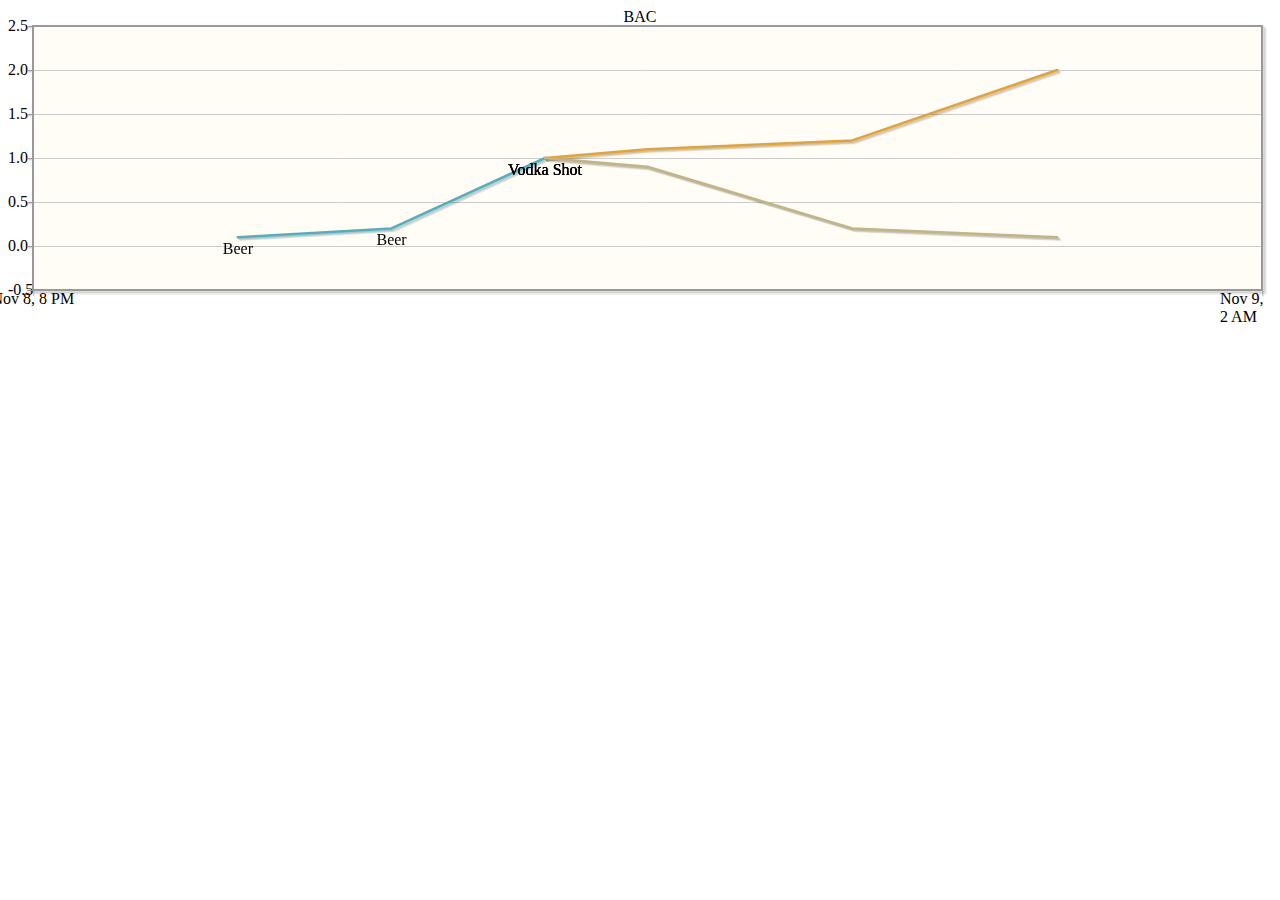
<file: src/plotter/index.html>
<!DOCTYPE html>
<html>
<head>
    <title>Test Plotting</title>
</head>
<body>
<div id="drunkChart" style=""></div>

<script src="plotting/jquery.min.js"></script>
<script src="plotting/jquery.jqplot.js"></script>
<script src="plotting/plugins/jqplot.canvasTextRenderer.min.js"></script>
<script src="plotting/plugins/jqplot.canvasAxisLabelRenderer.min.js"></script>
<script src="plotting/plugins/jqplot.dateAxisRenderer.min.js"></script>
<script src="plotting/plugins/jqplot.pointLabels.js"></script>
<script type="text/javascript" src="plotting/plugins/jqplot.canvasAxisTickRenderer.min.js"></script>
<script type="text/javascript" src="plotting/plugins/jqplot.categoryAxisRenderer.min.js"></script>
<script type="text/javascript" src="plotting/plugins/jqplot.barRenderer.min.js"></script>
<script>
    $(document).ready(function() {
        //TEXTDATAEND
        var currentBACLine = [['2014-11-8 9:00PM', 0.1, 'Beer'], ['2014-11-8 9:45PM', 0.2, 'Beer'], ['2014-11-8 10:30PM', 1, 'Vodka Shot']];
        var worstedBACLine = new Array();//currentBACLine.slice(0);
        worstedBACLine[0] = currentBACLine[currentBACLine.length -1];
        var worstedBACAdd = [['2014-11-8 11:00PM', 1.1, null], ['2014-11-9 00:00AM', 1.2, null], ['2014-11-9 01:00AM', 2, null]];
        for (var i = 0; i < worstedBACAdd.length; i++) {
            worstedBACLine[worstedBACLine.length] = worstedBACAdd[i];
        }
        var bestBACLine = new Array();//currentBACLine.slice(0);
        bestBACLine[0] = currentBACLine[currentBACLine.length - 1];
        var bestBACAdd = [['2014-11-8 11:00PM', 0.9, null], ['2014-11-9 00:00AM', 0.2, null], ['2014-11-9 01:00AM', 0.1, null]];
        for (i = 0; i < bestBACAdd.length; i++) {
            bestBACLine[bestBACLine.length] = bestBACAdd[i];
        }
        //TEXTDATAEND
        $.jqplot('drunkChart', [currentBACLine, worstedBACLine, bestBACLine], {
            title:'BAC',
            axes:{
                xaxis:{
                    renderer:$.jqplot.DateAxisRenderer,
                    tickOptions:{formatString:'%b %#d, %#I %p'},
                    min:'November 8, 2014 8:00PM',
                    tickInterval:'6 hours'
                }
            },
            seriesDefaults:{
                showMarker:false,
                pointLabels:{ show:true, location:'s', ypadding:3 }
            },
            series:[]
        });
    });
</script>
</body>
</html>
</file>
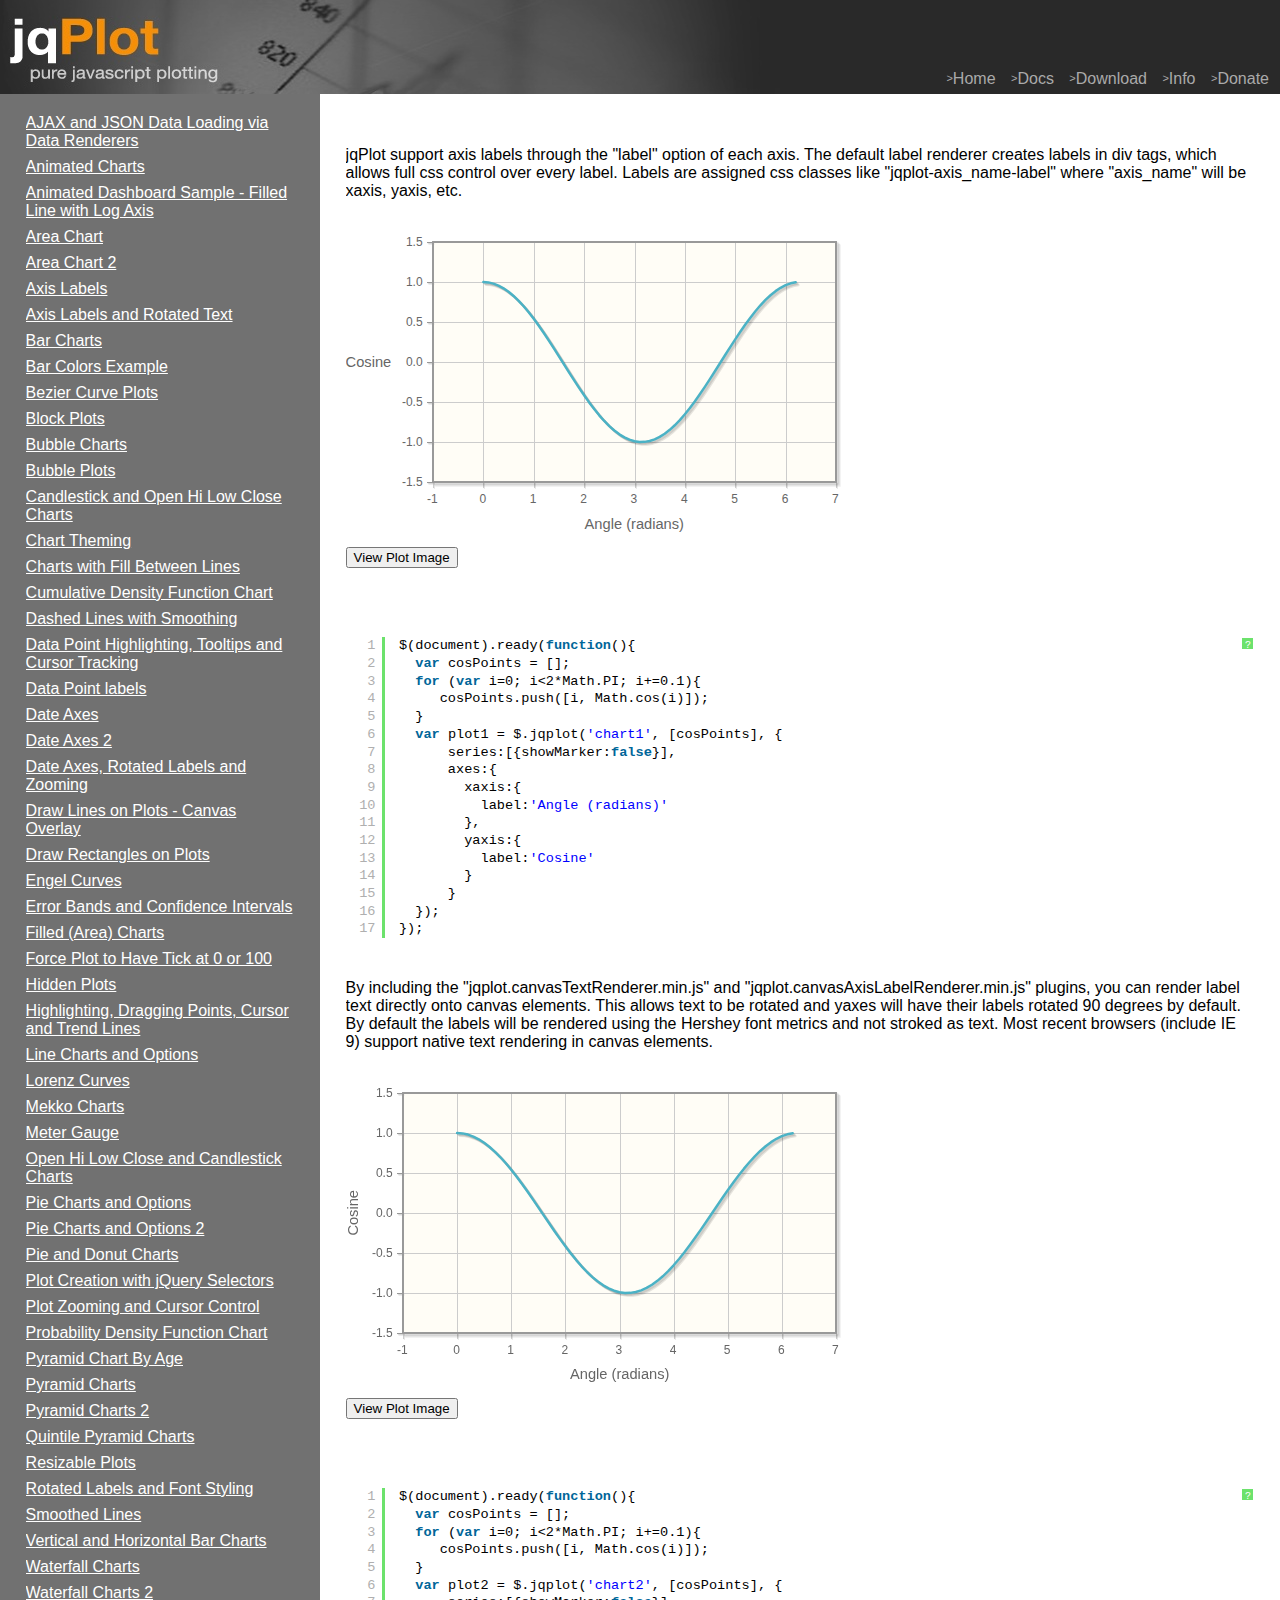
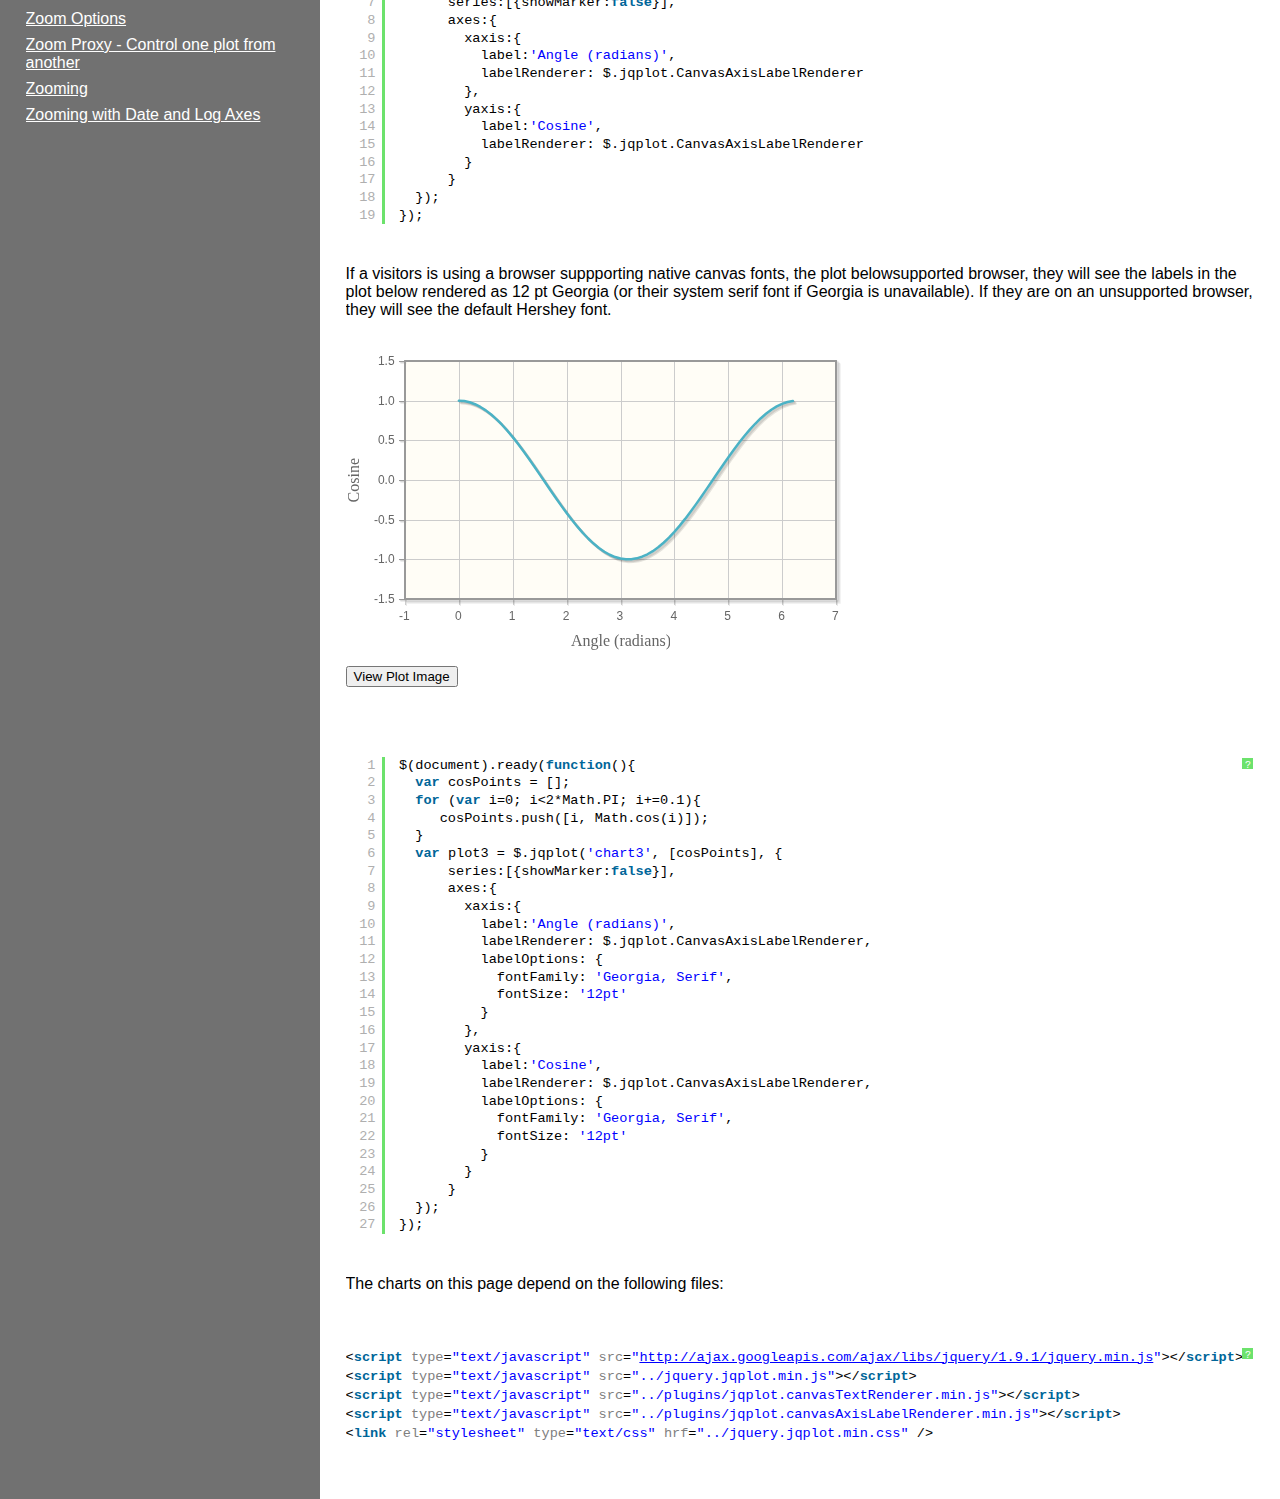
<file: src/plotter/plotting/examples/axisLabelTests.html>
<!DOCTYPE html>

<html>
<head>

    <title>Axis Labels</title>

    <link class="include" rel="stylesheet" type="text/css" href="../jquery.jqplot.min.css" />
    <link rel="stylesheet" type="text/css" href="examples.min.css" />
    <link type="text/css" rel="stylesheet" href="syntaxhighlighter/styles/shCoreDefault.min.css" />
    <link type="text/css" rel="stylesheet" href="syntaxhighlighter/styles/shThemejqPlot.min.css" />
  
    <!--[if lt IE 9]><script language="javascript" type="text/javascript" src="../excanvas.js"></script><![endif]-->
    <script class="include" type="text/javascript" src="http://ajax.googleapis.com/ajax/libs/jquery/1.9.1/jquery.min.js"></script>
    
   
</head>
<body>
    <div id="header">
        <div class="nav">
            <a class="nav" href="../../../index.php"><span>&gt;</span>Home</a>
            <a class="nav"  href="../../../docs/"><span>&gt;</span>Docs</a>
            <a class="nav"  href="../../download/"><span>&gt;</span>Download</a>
            <a class="nav" href="../../../info.php"><span>&gt;</span>Info</a>
            <a class="nav"  href="../../../donate.php"><span>&gt;</span>Donate</a>
        </div>
    </div>
    <div class="colmask leftmenu">
      <div class="colleft">
        <div class="col1" id="example-content">

  
<!-- Example scripts go here -->

<p>jqPlot support axis labels through the "label" option of each axis.  The default label renderer creates labels in div tags, which allows full css control over every label.  Labels are assigned css classes like "jqplot-axis_name-label" where "axis_name" will be xaxis, yaxis, etc.</p>

<div id="chart1" style="height:300px; width:500px;"></div>

<pre class="code prettyprint brush: js"></pre>


<p>By including the "jqplot.canvasTextRenderer.min.js" and "jqplot.canvasAxisLabelRenderer.min.js" plugins, you can render label text directly onto canvas elements.  This allows text to be rotated and yaxes will have their labels rotated 90 degrees by default.   By default the labels will be rendered using the Hershey font metrics and not stroked as text.  Most recent browsers (include IE 9) support native text rendering in canvas elements.</p>

<div id="chart2" style="height:300px; width:500px;"></div>

<pre class="code prettyprint brush: js"></pre>

      
<p>If a visitors is using a browser suppporting native canvas fonts, the plot belowsupported browser, they will see the labels in the plot below rendered as 12 pt Georgia (or their system serif font if Georgia is unavailable).  If they are on an unsupported browser, they will see the default Hershey font.</p>

<div id="chart3" style="height:300px; width:500px;"></div>

<pre class="code prettyprint brush: js"></pre>


  
<script class="code" type="text/javascript">
$(document).ready(function(){
  var cosPoints = []; 
  for (var i=0; i<2*Math.PI; i+=0.1){ 
     cosPoints.push([i, Math.cos(i)]); 
  } 
  var plot1 = $.jqplot('chart1', [cosPoints], {  
      series:[{showMarker:false}],
      axes:{
        xaxis:{
          label:'Angle (radians)'
        },
        yaxis:{
          label:'Cosine'
        }
      }
  });
});
</script>
  
<script class="code" type="text/javascript">
$(document).ready(function(){
  var cosPoints = []; 
  for (var i=0; i<2*Math.PI; i+=0.1){ 
     cosPoints.push([i, Math.cos(i)]); 
  } 
  var plot2 = $.jqplot('chart2', [cosPoints], {  
      series:[{showMarker:false}],
      axes:{
        xaxis:{
          label:'Angle (radians)',
          labelRenderer: $.jqplot.CanvasAxisLabelRenderer
        },
        yaxis:{
          label:'Cosine',
          labelRenderer: $.jqplot.CanvasAxisLabelRenderer
        }
      }
  });
});
</script>
  
<script class="code" type="text/javascript">
$(document).ready(function(){
  var cosPoints = []; 
  for (var i=0; i<2*Math.PI; i+=0.1){ 
     cosPoints.push([i, Math.cos(i)]); 
  } 
  var plot3 = $.jqplot('chart3', [cosPoints], {  
      series:[{showMarker:false}],
      axes:{
        xaxis:{
          label:'Angle (radians)',
          labelRenderer: $.jqplot.CanvasAxisLabelRenderer,
          labelOptions: {
            fontFamily: 'Georgia, Serif',
            fontSize: '12pt'
          }
        },
        yaxis:{
          label:'Cosine',
          labelRenderer: $.jqplot.CanvasAxisLabelRenderer,
          labelOptions: {
            fontFamily: 'Georgia, Serif',
            fontSize: '12pt'
          }
        }
      }
  });
});
</script>



<!-- End example scripts -->

<!-- Don't touch this! -->


    <script class="include" type="text/javascript" src="../jquery.jqplot.min.js"></script>
    <script type="text/javascript" src="syntaxhighlighter/scripts/shCore.min.js"></script>
    <script type="text/javascript" src="syntaxhighlighter/scripts/shBrushJScript.min.js"></script>
    <script type="text/javascript" src="syntaxhighlighter/scripts/shBrushXml.min.js"></script>
<!-- End Don't touch this! -->

<!-- Additional plugins go here -->

  <script class="include" type="text/javascript" src="../plugins/jqplot.canvasTextRenderer.min.js"></script>
  <script class="include" type="text/javascript" src="../plugins/jqplot.canvasAxisLabelRenderer.min.js"></script>

<!-- End additional plugins -->

        </div>
         <div class="col2">

           <div class="example-link"><a class="example-link" href="data-renderers.html">AJAX and JSON Data Loading via Data Renderers</a></div>
           <div class="example-link"><a class="example-link" href="barLineAnimated.html">Animated Charts</a></div>
           <div class="example-link"><a class="example-link" href="dashboardWidget.html">Animated Dashboard Sample - Filled Line with Log Axis</a></div>
           <div class="example-link"><a class="example-link" href="kcp_area.html">Area Chart</a></div>
           <div class="example-link"><a class="example-link" href="kcp_area2.html">Area Chart 2</a></div>
           <div class="example-link"><a class="example-link" href="axisLabelTests.html">Axis Labels</a></div>
           <div class="example-link"><a class="example-link" href="axisLabelsRotatedText.html">Axis Labels and Rotated Text</a></div>
           <div class="example-link"><a class="example-link" href="barTest.html">Bar Charts</a></div>
           <div class="example-link"><a class="example-link" href="multipleBarColors.html">Bar Colors Example</a></div>
           <div class="example-link"><a class="example-link" href="bezierCurve.html">Bezier Curve Plots</a></div>
           <div class="example-link"><a class="example-link" href="blockPlot.html">Block Plots</a></div>
           <div class="example-link"><a class="example-link" href="bubbleChart.html">Bubble Charts</a></div>
           <div class="example-link"><a class="example-link" href="bubble-plots.html">Bubble Plots</a></div>
           <div class="example-link"><a class="example-link" href="candlestick.html">Candlestick and Open Hi Low Close Charts</a></div>
           <div class="example-link"><a class="example-link" href="theming.html">Chart Theming</a></div>
           <div class="example-link"><a class="example-link" href="fillBetweenLines.html">Charts with Fill Between Lines</a></div>
           <div class="example-link"><a class="example-link" href="kcp_cdf.html">Cumulative Density Function Chart</a></div>
           <div class="example-link"><a class="example-link" href="dashedLines.html">Dashed Lines with Smoothing</a></div>
           <div class="example-link"><a class="example-link" href="cursor-highlighter.html">Data Point Highlighting, Tooltips and Cursor Tracking</a></div>
           <div class="example-link"><a class="example-link" href="point-labels.html">Data Point labels</a></div>
           <div class="example-link"><a class="example-link" href="date-axes.html">Date Axes</a></div>
           <div class="example-link"><a class="example-link" href="dateAxisRenderer.html">Date Axes 2</a></div>
           <div class="example-link"><a class="example-link" href="rotatedTickLabelsZoom.html">Date Axes, Rotated Labels and Zooming</a></div>
           <div class="example-link"><a class="example-link" href="canvas-overlay.html">Draw Lines on Plots - Canvas Overlay</a></div>
           <div class="example-link"><a class="example-link" href="draw-rectangles.html">Draw Rectangles on Plots</a></div>
           <div class="example-link"><a class="example-link" href="kcp_engel.html">Engel Curves</a></div>
           <div class="example-link"><a class="example-link" href="bandedLine.html">Error Bands and Confidence Intervals</a></div>
           <div class="example-link"><a class="example-link" href="area.html">Filled (Area) Charts</a></div>
           <div class="example-link"><a class="example-link" href="axisScalingForceTickAt.html">Force Plot to Have Tick at 0 or 100</a></div>
           <div class="example-link"><a class="example-link" href="hiddenPlotsInTabs.html">Hidden Plots</a></div>
           <div class="example-link"><a class="example-link" href="customHighlighterCursorTrendline.html">Highlighting, Dragging Points, Cursor and Trend Lines</a></div>
           <div class="example-link"><a class="example-link" href="line-charts.html">Line Charts and Options</a></div>
           <div class="example-link"><a class="example-link" href="kcp_lorenz.html">Lorenz Curves</a></div>
           <div class="example-link"><a class="example-link" href="mekkoCharts.html">Mekko Charts</a></div>
           <div class="example-link"><a class="example-link" href="meterGauge.html">Meter Gauge</a></div>
           <div class="example-link"><a class="example-link" href="candlestick-charts.html">Open Hi Low Close and Candlestick Charts</a></div>
           <div class="example-link"><a class="example-link" href="pieTest.html">Pie Charts and Options</a></div>
           <div class="example-link"><a class="example-link" href="pieTest4.html">Pie Charts and Options 2</a></div>
           <div class="example-link"><a class="example-link" href="pie-donut-charts.html">Pie and Donut Charts</a></div>
           <div class="example-link"><a class="example-link" href="selectorSyntax.html">Plot Creation with jQuery Selectors</a></div>
           <div class="example-link"><a class="example-link" href="zooming.html">Plot Zooming and Cursor Control</a></div>
           <div class="example-link"><a class="example-link" href="kcp_pdf.html">Probability Density Function Chart</a></div>
           <div class="example-link"><a class="example-link" href="kcp_pyramid_by_age.html">Pyramid Chart By Age</a></div>
           <div class="example-link"><a class="example-link" href="kcp_pyramid.html">Pyramid Charts</a></div>
           <div class="example-link"><a class="example-link" href="kcp_pyramid2.html">Pyramid Charts 2</a></div>
           <div class="example-link"><a class="example-link" href="kcp_quintiles.html">Quintile Pyramid Charts</a></div>
           <div class="example-link"><a class="example-link" href="resizablePlot.html">Resizable Plots</a></div>
           <div class="example-link"><a class="example-link" href="rotated-tick-labels.html">Rotated Labels and Font Styling</a></div>
           <div class="example-link"><a class="example-link" href="smoothedLine.html">Smoothed Lines</a></div>
           <div class="example-link"><a class="example-link" href="bar-charts.html">Vertical and Horizontal Bar Charts</a></div>
           <div class="example-link"><a class="example-link" href="waterfall.html">Waterfall Charts</a></div>
           <div class="example-link"><a class="example-link" href="waterfall2.html">Waterfall Charts 2</a></div>
           <div class="example-link"><a class="example-link" href="zoomOptions.html">Zoom Options</a></div>
           <div class="example-link"><a class="example-link" href="zoomProxy.html">Zoom Proxy - Control one plot from another</a></div>
           <div class="example-link"><a class="example-link" href="zoom1.html">Zooming</a></div>
           <div class="example-link"><a class="example-link" href="dateAxisLogAxisZooming.html">Zooming with Date and Log Axes</a></div>

         </div>
               </div>
    </div>
    <script type="text/javascript" src="example.min.js"></script>

</body>


</html>
</file>
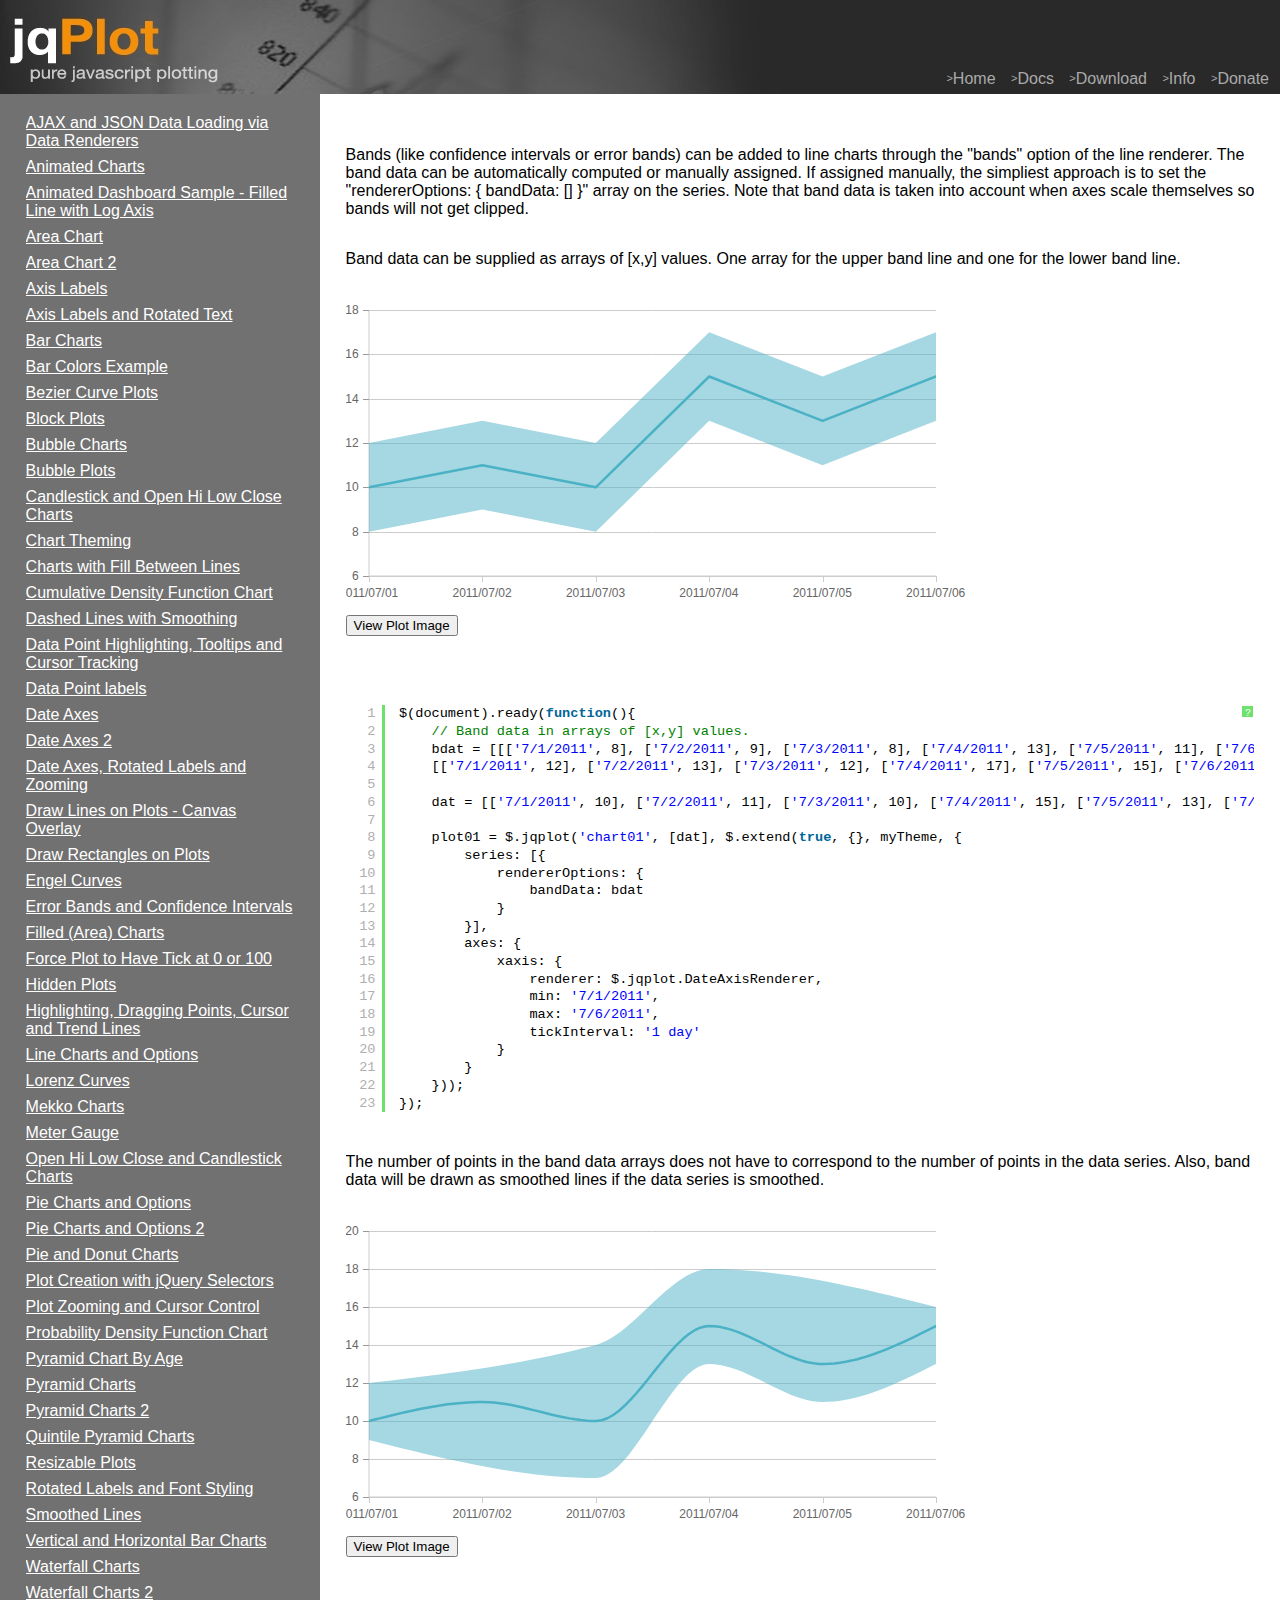
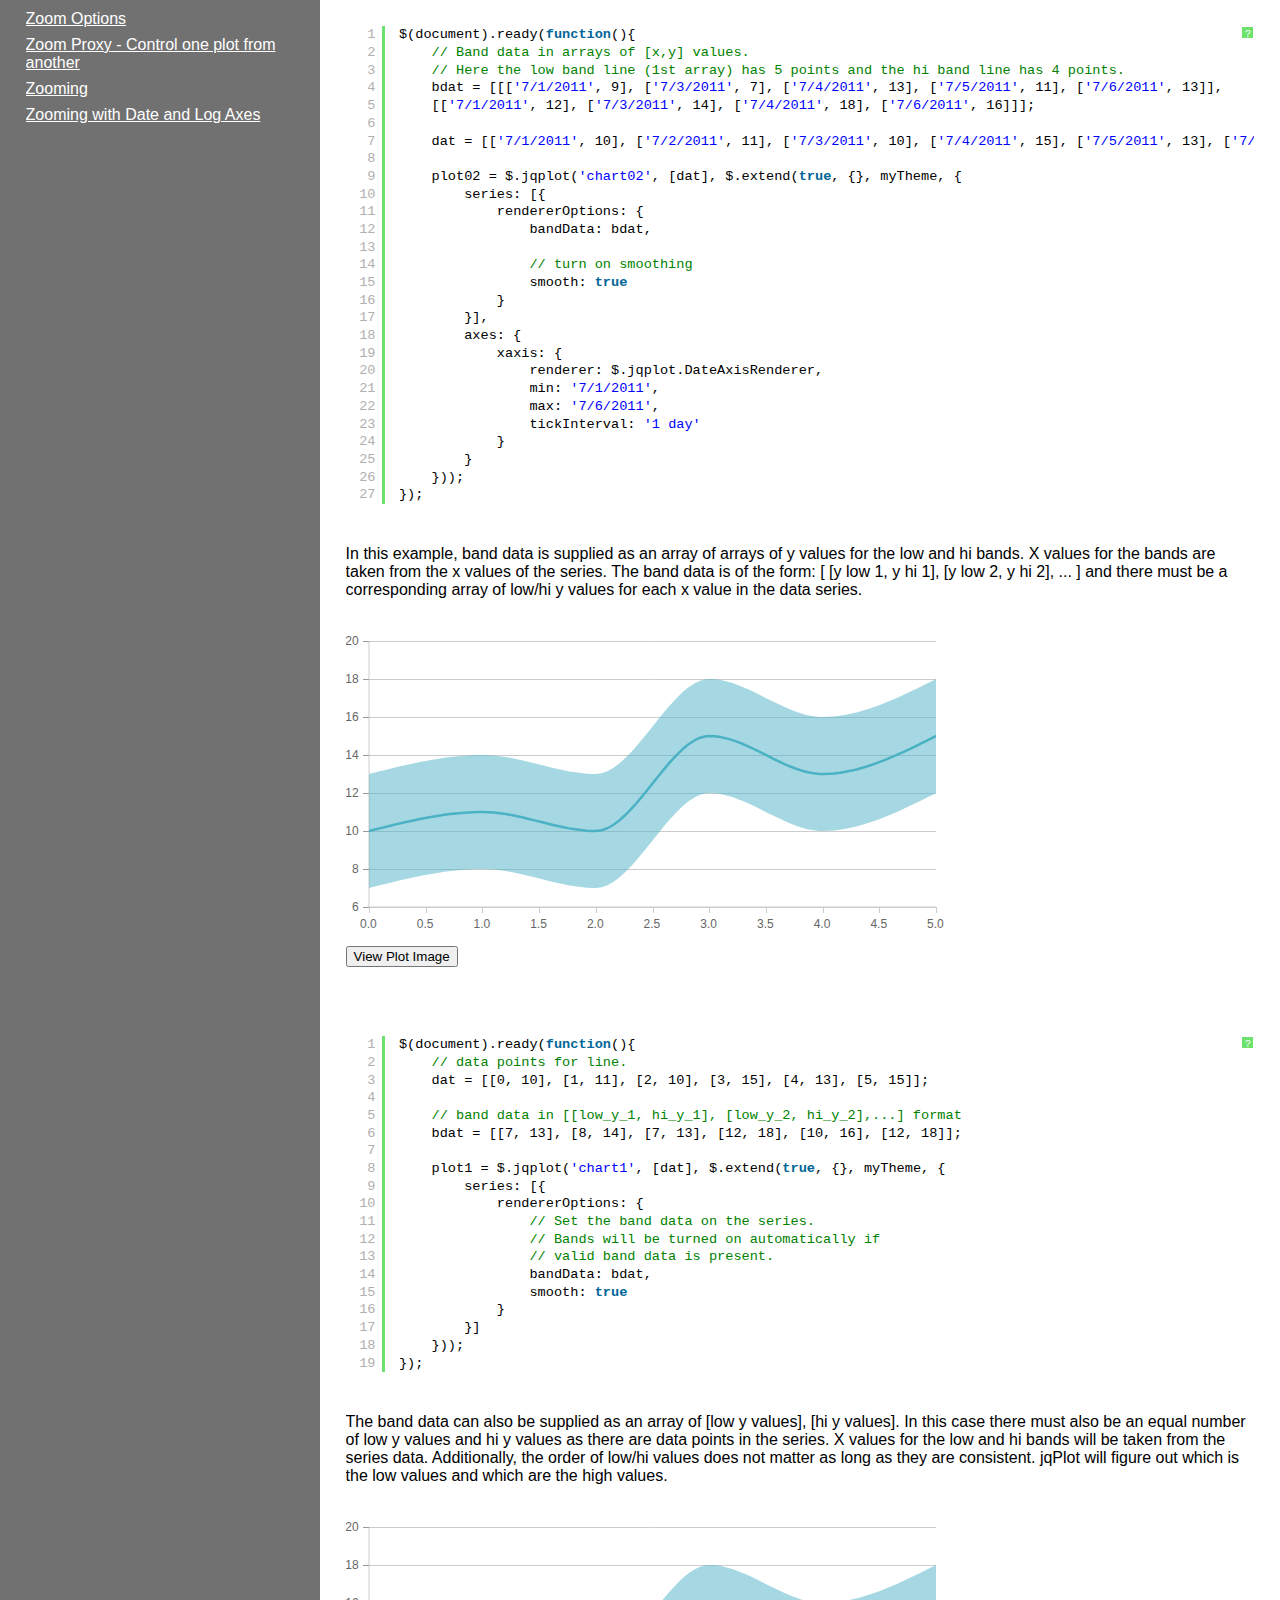
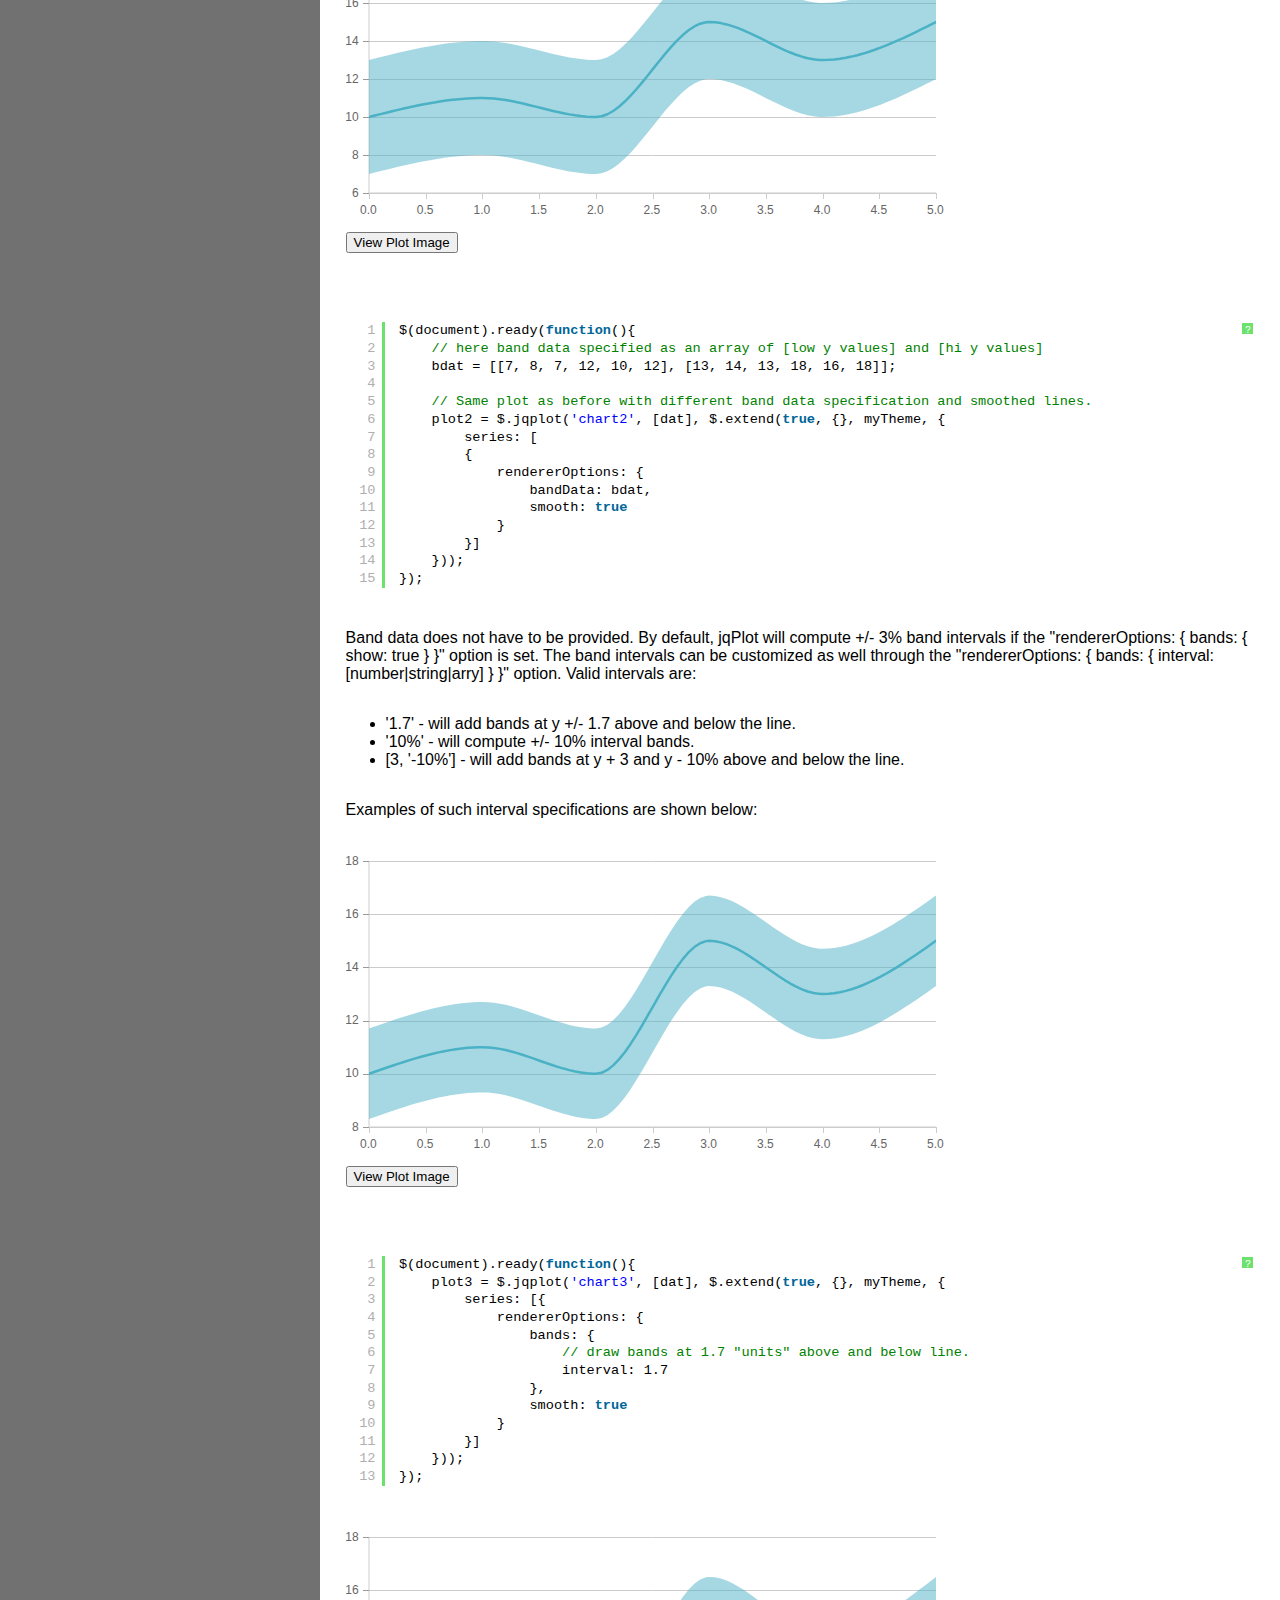
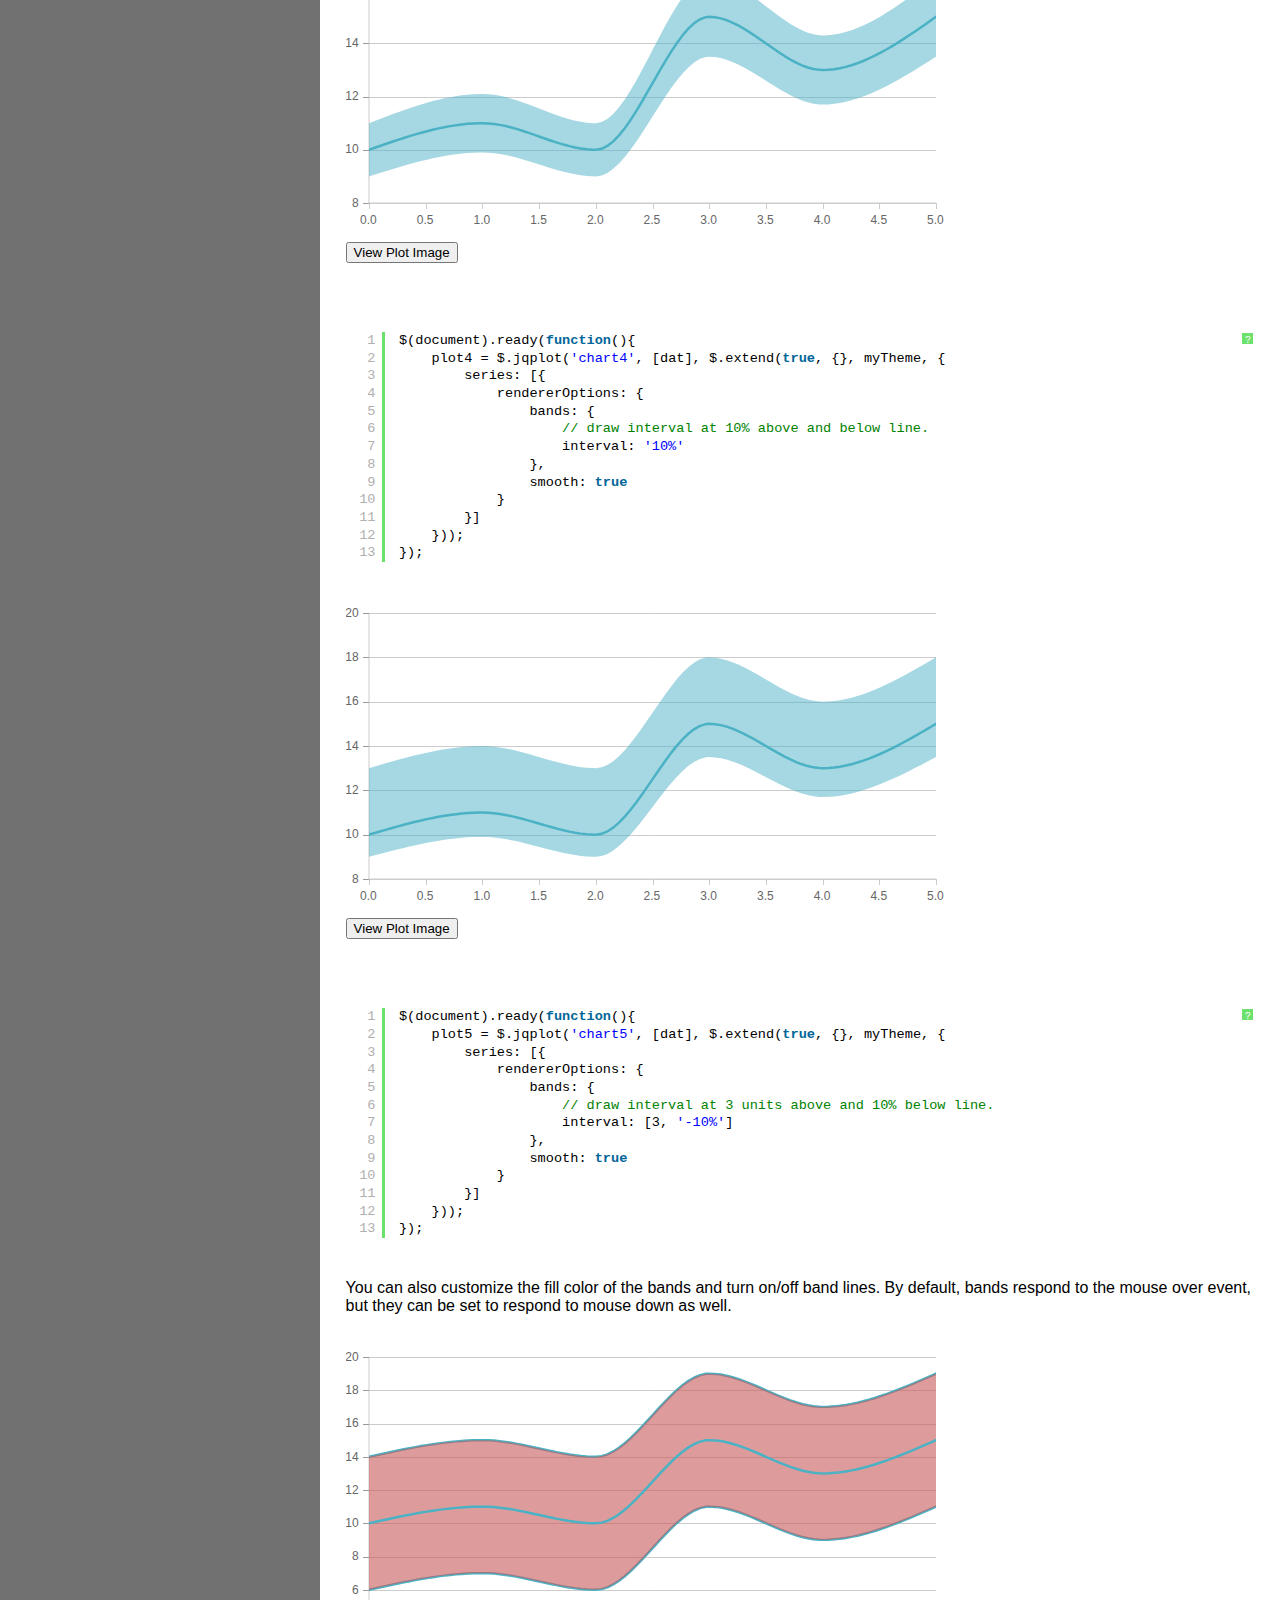
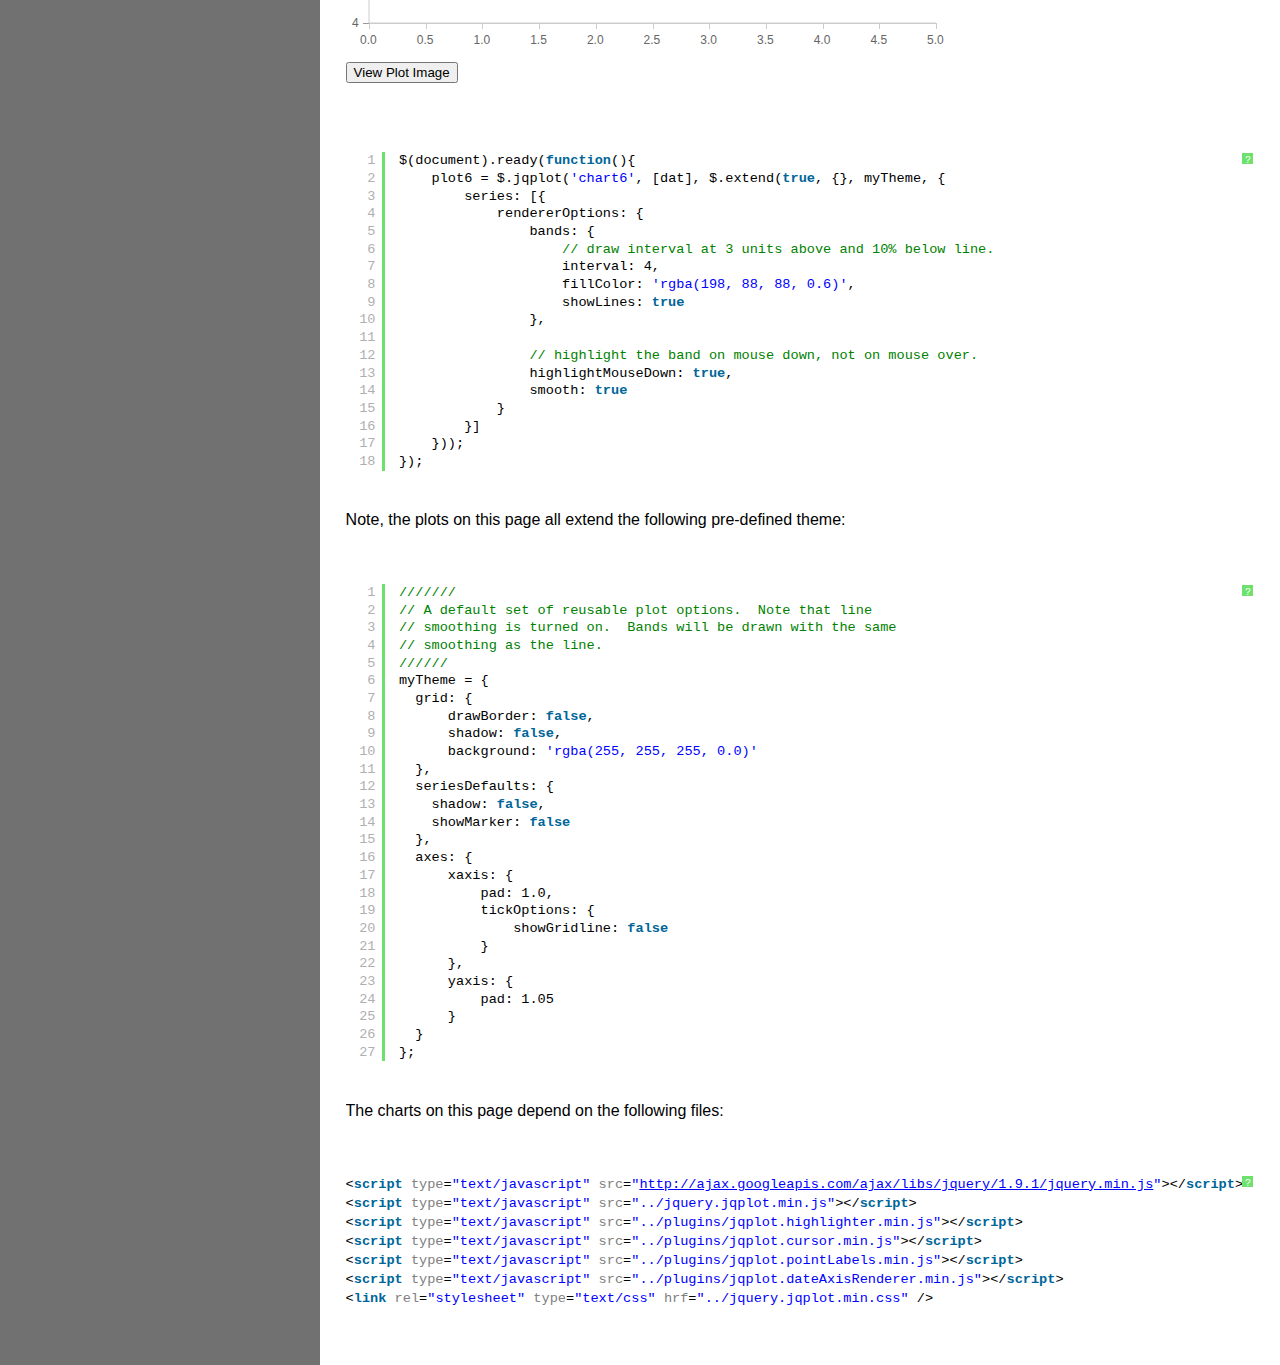
<file: src/plotter/plotting/examples/bandedLine.html>
<!DOCTYPE html>

<html>
<head>

    <title>Error Bands and Confidence Intervals</title>

    <link class="include" rel="stylesheet" type="text/css" href="../jquery.jqplot.min.css" />
    <link rel="stylesheet" type="text/css" href="examples.min.css" />
    <link type="text/css" rel="stylesheet" href="syntaxhighlighter/styles/shCoreDefault.min.css" />
    <link type="text/css" rel="stylesheet" href="syntaxhighlighter/styles/shThemejqPlot.min.css" />
  
    <!--[if lt IE 9]><script language="javascript" type="text/javascript" src="../excanvas.js"></script><![endif]-->
    <script class="include" type="text/javascript" src="http://ajax.googleapis.com/ajax/libs/jquery/1.9.1/jquery.min.js"></script>
    
   
</head>
<body>
    <div id="header">
        <div class="nav">
            <a class="nav" href="../../../index.php"><span>&gt;</span>Home</a>
            <a class="nav"  href="../../../docs/"><span>&gt;</span>Docs</a>
            <a class="nav"  href="../../download/"><span>&gt;</span>Download</a>
            <a class="nav" href="../../../info.php"><span>&gt;</span>Info</a>
            <a class="nav"  href="../../../donate.php"><span>&gt;</span>Donate</a>
        </div>
    </div>
    <div class="colmask leftmenu">
      <div class="colleft">
        <div class="col1" id="example-content">

  
<!-- Example scripts go here -->
<p>Bands (like confidence intervals or error bands) can be added to line charts through the "bands" option of the line renderer.  The band data can be automatically computed or manually assigned.  If assigned manually, the simpliest approach is to set the "rendererOptions: { bandData: [] }" array on the series.  Note that band data is taken into account when axes scale themselves so bands will not get clipped.</p>


<p>Band data can be supplied as arrays of [x,y] values.  One array for the upper band line and one for the lower band line.</p>

 <div id="chart01" style="height:300px; width:600px;"></div>
    <pre class="code brush:js"></pre>


<p>The number of points in the band data arrays does not have to correspond to the number of points in the data series.  Also, band data will be drawn as smoothed lines if the data series is smoothed.</p>

 <div id="chart02" style="height:300px; width:600px;"></div>
    <pre class="code brush:js"></pre>

<p>In this example, band data is supplied as an array of arrays of y values for the low and hi bands.  X values for the bands are taken from the x values of the series.  The band data is of the form:  [ [y low 1, y hi 1], [y low 2, y hi 2], ... ] and there must be a corresponding array of low/hi y values for each x value in the data series.</p>

 <div id="chart1" style="height:300px; width:600px;"></div>
    <pre class="code brush:js"></pre>

<p>The band data can also be supplied as an array of [low y values], [hi y values].  In this case there must also be an equal number of low y values and hi y values as there are data points in the series.  X values for the low and hi bands will be taken from the series data.  Additionally, the order of low/hi values does not matter as long as they are consistent.  jqPlot will figure out which is the low values and which are the high values.</p>

 <div id="chart2" style="height:300px; width:600px;"></div>
    <pre class="code brush:js"></pre>

<p>Band data does not have to be provided.  By default, jqPlot will compute +/- 3% band intervals if the "rendererOptions: { bands: { show: true } }" option is set.  The band intervals can be customized as well through the "rendererOptions: { bands: { interval: [number|string|arry] } }" option.  Valid intervals are:</p>

<ul>
<li> '1.7' - will add bands at y +/- 1.7 above and below the line.</li>
<li> '10%' - will compute +/- 10% interval bands.</li>
<li> [3, '-10%'] - will add bands at y + 3 and y - 10% above and below the line.</li>
</ul>

<p>Examples of such interval specifications are shown below:</p>

 <div id="chart3" style="height:300px; width:600px;"></div>
    <pre class="code brush:js"></pre>
 <div id="chart4" style="height:300px; width:600px;"></div>
    <pre class="code brush:js"></pre>

 <div id="chart5" style="height:300px; width:600px;"></div>
    <pre class="code brush:js"></pre>
    
<p>You can also customize the fill color of the bands and turn on/off band lines.  By default, bands respond to the mouse over event, but they can be set to respond to mouse down as well.</p>
 <div id="chart6" style="height:300px; width:600px;"></div>
    <pre class="code brush:js"></pre>

<p>Note, the plots on this page all extend the following pre-defined theme:</p>

    <pre class="code brush:js"></pre>


<script class="code" type="text/javascript">
$(document).ready(function(){
    // Band data in arrays of [x,y] values.
    bdat = [[['7/1/2011', 8], ['7/2/2011', 9], ['7/3/2011', 8], ['7/4/2011', 13], ['7/5/2011', 11], ['7/6/2011', 13]], 
    [['7/1/2011', 12], ['7/2/2011', 13], ['7/3/2011', 12], ['7/4/2011', 17], ['7/5/2011', 15], ['7/6/2011', 17]]];
    
    dat = [['7/1/2011', 10], ['7/2/2011', 11], ['7/3/2011', 10], ['7/4/2011', 15], ['7/5/2011', 13], ['7/6/2011', 15]];

    plot01 = $.jqplot('chart01', [dat], $.extend(true, {}, myTheme, {
        series: [{
            rendererOptions: {
                bandData: bdat
            }
        }],
        axes: {
            xaxis: {
                renderer: $.jqplot.DateAxisRenderer,
                min: '7/1/2011',
                max: '7/6/2011',
                tickInterval: '1 day'
            }
        }
    }));
});
</script>

<script class="code" type="text/javascript">
$(document).ready(function(){
    // Band data in arrays of [x,y] values.
    // Here the low band line (1st array) has 5 points and the hi band line has 4 points.
    bdat = [[['7/1/2011', 9], ['7/3/2011', 7], ['7/4/2011', 13], ['7/5/2011', 11], ['7/6/2011', 13]], 
    [['7/1/2011', 12], ['7/3/2011', 14], ['7/4/2011', 18], ['7/6/2011', 16]]];
    
    dat = [['7/1/2011', 10], ['7/2/2011', 11], ['7/3/2011', 10], ['7/4/2011', 15], ['7/5/2011', 13], ['7/6/2011', 15]];

    plot02 = $.jqplot('chart02', [dat], $.extend(true, {}, myTheme, {
        series: [{
            rendererOptions: {
                bandData: bdat,

                // turn on smoothing
                smooth: true
            }
        }],
        axes: {
            xaxis: {
                renderer: $.jqplot.DateAxisRenderer,
                min: '7/1/2011',
                max: '7/6/2011',
                tickInterval: '1 day'
            }
        }
    }));
});
</script>

<script class="code" type="text/javascript">
$(document).ready(function(){
    // data points for line.
    dat = [[0, 10], [1, 11], [2, 10], [3, 15], [4, 13], [5, 15]];

    // band data in [[low_y_1, hi_y_1], [low_y_2, hi_y_2],...] format
    bdat = [[7, 13], [8, 14], [7, 13], [12, 18], [10, 16], [12, 18]];

    plot1 = $.jqplot('chart1', [dat], $.extend(true, {}, myTheme, {
        series: [{
            rendererOptions: {
                // Set the band data on the series.
                // Bands will be turned on automatically if
                // valid band data is present.
                bandData: bdat,
                smooth: true
            }
        }]
    }));
});

</script>


<script class="code" type="text/javascript">

$(document).ready(function(){
    // here band data specified as an array of [low y values] and [hi y values]
    bdat = [[7, 8, 7, 12, 10, 12], [13, 14, 13, 18, 16, 18]];

    // Same plot as before with different band data specification and smoothed lines.
    plot2 = $.jqplot('chart2', [dat], $.extend(true, {}, myTheme, {
        series: [
        {
            rendererOptions: {
                bandData: bdat,
                smooth: true
            }
        }]
    }));
});

</script>

<script class="code" type="text/javascript">
$(document).ready(function(){
    plot3 = $.jqplot('chart3', [dat], $.extend(true, {}, myTheme, {
        series: [{
            rendererOptions: {
                bands: {
                    // draw bands at 1.7 "units" above and below line.
                    interval: 1.7
                },
                smooth: true
            }
        }]
    }));
});

</script>

<script class="code" type="text/javascript">
$(document).ready(function(){
    plot4 = $.jqplot('chart4', [dat], $.extend(true, {}, myTheme, {
        series: [{
            rendererOptions: {
                bands: {
                    // draw interval at 10% above and below line.
                    interval: '10%'
                },
                smooth: true
            }
        }]
    }));
});
</script>

<script class="code" type="text/javascript">
$(document).ready(function(){
    plot5 = $.jqplot('chart5', [dat], $.extend(true, {}, myTheme, {
        series: [{
            rendererOptions: {
                bands: {
                    // draw interval at 3 units above and 10% below line.
                    interval: [3, '-10%']
                },
                smooth: true
            }
        }]
    }));
});
</script>

<script class="code" type="text/javascript">
$(document).ready(function(){
    plot6 = $.jqplot('chart6', [dat], $.extend(true, {}, myTheme, {
        series: [{
            rendererOptions: {
                bands: {
                    // draw interval at 3 units above and 10% below line.
                    interval: 4,
                    fillColor: 'rgba(198, 88, 88, 0.6)',
                    showLines: true
                },

                // highlight the band on mouse down, not on mouse over.
                highlightMouseDown: true,
                smooth: true
            }
        }]
    }));
});
</script>

<script class="code" type="text/javascript">
///////
// A default set of reusable plot options.  Note that line
// smoothing is turned on.  Bands will be drawn with the same 
// smoothing as the line.
//////
myTheme = {
  grid: {
      drawBorder: false,
      shadow: false,
      background: 'rgba(255, 255, 255, 0.0)'
  },
  seriesDefaults: {
    shadow: false,
    showMarker: false
  },
  axes: {
      xaxis: {
          pad: 1.0,
          tickOptions: {
              showGridline: false
          }
      },
      yaxis: {
          pad: 1.05
      }
  }
};
</script>
<!-- End example scripts -->

<!-- Don't touch this! -->


    <script class="include" type="text/javascript" src="../jquery.jqplot.min.js"></script>
    <script type="text/javascript" src="syntaxhighlighter/scripts/shCore.min.js"></script>
    <script type="text/javascript" src="syntaxhighlighter/scripts/shBrushJScript.min.js"></script>
    <script type="text/javascript" src="syntaxhighlighter/scripts/shBrushXml.min.js"></script>
<!-- Additional plugins go here -->

    <script class="include" type="text/javascript" src="../plugins/jqplot.highlighter.min.js"></script>
    <script class="include" type="text/javascript" src="../plugins/jqplot.cursor.min.js"></script>
    <script class="include" type="text/javascript" src="../plugins/jqplot.pointLabels.min.js"></script>
    <script class="include" type="text/javascript" src="../plugins/jqplot.dateAxisRenderer.min.js"></script>

<!-- End additional plugins -->

        </div>
         <div class="col2">

           <div class="example-link"><a class="example-link" href="data-renderers.html">AJAX and JSON Data Loading via Data Renderers</a></div>
           <div class="example-link"><a class="example-link" href="barLineAnimated.html">Animated Charts</a></div>
           <div class="example-link"><a class="example-link" href="dashboardWidget.html">Animated Dashboard Sample - Filled Line with Log Axis</a></div>
           <div class="example-link"><a class="example-link" href="kcp_area.html">Area Chart</a></div>
           <div class="example-link"><a class="example-link" href="kcp_area2.html">Area Chart 2</a></div>
           <div class="example-link"><a class="example-link" href="axisLabelTests.html">Axis Labels</a></div>
           <div class="example-link"><a class="example-link" href="axisLabelsRotatedText.html">Axis Labels and Rotated Text</a></div>
           <div class="example-link"><a class="example-link" href="barTest.html">Bar Charts</a></div>
           <div class="example-link"><a class="example-link" href="multipleBarColors.html">Bar Colors Example</a></div>
           <div class="example-link"><a class="example-link" href="bezierCurve.html">Bezier Curve Plots</a></div>
           <div class="example-link"><a class="example-link" href="blockPlot.html">Block Plots</a></div>
           <div class="example-link"><a class="example-link" href="bubbleChart.html">Bubble Charts</a></div>
           <div class="example-link"><a class="example-link" href="bubble-plots.html">Bubble Plots</a></div>
           <div class="example-link"><a class="example-link" href="candlestick.html">Candlestick and Open Hi Low Close Charts</a></div>
           <div class="example-link"><a class="example-link" href="theming.html">Chart Theming</a></div>
           <div class="example-link"><a class="example-link" href="fillBetweenLines.html">Charts with Fill Between Lines</a></div>
           <div class="example-link"><a class="example-link" href="kcp_cdf.html">Cumulative Density Function Chart</a></div>
           <div class="example-link"><a class="example-link" href="dashedLines.html">Dashed Lines with Smoothing</a></div>
           <div class="example-link"><a class="example-link" href="cursor-highlighter.html">Data Point Highlighting, Tooltips and Cursor Tracking</a></div>
           <div class="example-link"><a class="example-link" href="point-labels.html">Data Point labels</a></div>
           <div class="example-link"><a class="example-link" href="date-axes.html">Date Axes</a></div>
           <div class="example-link"><a class="example-link" href="dateAxisRenderer.html">Date Axes 2</a></div>
           <div class="example-link"><a class="example-link" href="rotatedTickLabelsZoom.html">Date Axes, Rotated Labels and Zooming</a></div>
           <div class="example-link"><a class="example-link" href="canvas-overlay.html">Draw Lines on Plots - Canvas Overlay</a></div>
           <div class="example-link"><a class="example-link" href="draw-rectangles.html">Draw Rectangles on Plots</a></div>
           <div class="example-link"><a class="example-link" href="kcp_engel.html">Engel Curves</a></div>
           <div class="example-link"><a class="example-link" href="bandedLine.html">Error Bands and Confidence Intervals</a></div>
           <div class="example-link"><a class="example-link" href="area.html">Filled (Area) Charts</a></div>
           <div class="example-link"><a class="example-link" href="axisScalingForceTickAt.html">Force Plot to Have Tick at 0 or 100</a></div>
           <div class="example-link"><a class="example-link" href="hiddenPlotsInTabs.html">Hidden Plots</a></div>
           <div class="example-link"><a class="example-link" href="customHighlighterCursorTrendline.html">Highlighting, Dragging Points, Cursor and Trend Lines</a></div>
           <div class="example-link"><a class="example-link" href="line-charts.html">Line Charts and Options</a></div>
           <div class="example-link"><a class="example-link" href="kcp_lorenz.html">Lorenz Curves</a></div>
           <div class="example-link"><a class="example-link" href="mekkoCharts.html">Mekko Charts</a></div>
           <div class="example-link"><a class="example-link" href="meterGauge.html">Meter Gauge</a></div>
           <div class="example-link"><a class="example-link" href="candlestick-charts.html">Open Hi Low Close and Candlestick Charts</a></div>
           <div class="example-link"><a class="example-link" href="pieTest.html">Pie Charts and Options</a></div>
           <div class="example-link"><a class="example-link" href="pieTest4.html">Pie Charts and Options 2</a></div>
           <div class="example-link"><a class="example-link" href="pie-donut-charts.html">Pie and Donut Charts</a></div>
           <div class="example-link"><a class="example-link" href="selectorSyntax.html">Plot Creation with jQuery Selectors</a></div>
           <div class="example-link"><a class="example-link" href="zooming.html">Plot Zooming and Cursor Control</a></div>
           <div class="example-link"><a class="example-link" href="kcp_pdf.html">Probability Density Function Chart</a></div>
           <div class="example-link"><a class="example-link" href="kcp_pyramid_by_age.html">Pyramid Chart By Age</a></div>
           <div class="example-link"><a class="example-link" href="kcp_pyramid.html">Pyramid Charts</a></div>
           <div class="example-link"><a class="example-link" href="kcp_pyramid2.html">Pyramid Charts 2</a></div>
           <div class="example-link"><a class="example-link" href="kcp_quintiles.html">Quintile Pyramid Charts</a></div>
           <div class="example-link"><a class="example-link" href="resizablePlot.html">Resizable Plots</a></div>
           <div class="example-link"><a class="example-link" href="rotated-tick-labels.html">Rotated Labels and Font Styling</a></div>
           <div class="example-link"><a class="example-link" href="smoothedLine.html">Smoothed Lines</a></div>
           <div class="example-link"><a class="example-link" href="bar-charts.html">Vertical and Horizontal Bar Charts</a></div>
           <div class="example-link"><a class="example-link" href="waterfall.html">Waterfall Charts</a></div>
           <div class="example-link"><a class="example-link" href="waterfall2.html">Waterfall Charts 2</a></div>
           <div class="example-link"><a class="example-link" href="zoomOptions.html">Zoom Options</a></div>
           <div class="example-link"><a class="example-link" href="zoomProxy.html">Zoom Proxy - Control one plot from another</a></div>
           <div class="example-link"><a class="example-link" href="zoom1.html">Zooming</a></div>
           <div class="example-link"><a class="example-link" href="dateAxisLogAxisZooming.html">Zooming with Date and Log Axes</a></div>

         </div>
               </div>
    </div>
    <script type="text/javascript" src="example.min.js"></script>

</body>


</html>
</file>
<file: src/plotter/plotting/examples/examples.min.css>
body{margin:0;padding:0;border:0;width:100%;background:#fff;min-width:600px;font-family:"Trebuchet MS",Arial,Helvetica,sans-serif}#header{clear:both;float:left;width:100%;position:relative;height:94px;top:0;padding:0;background-image:url('./images/logo.jpg');background-repeat:no-repeat;background-color:#292929}#layoutdims{clear:both;background:#eee;border-top:4px solid #000;margin:0;padding:6px 15px!important;text-align:right}.colmask{position:relative;clear:both;float:left;width:100%;overflow:hidden}.colright,.colmid,.colleft{float:left;width:100%;position:relative}.col1,.col2,.col3{float:left;position:relative;padding:0 0 1em 0;overflow:hidden}.leftmenu{background:#fff}.leftmenu .colleft{right:75%;background:#717171}.leftmenu .col1{width:71%;left:102%;margin-top:20px}.leftmenu .col2{width:21%;left:6%;margin-top:20px}#footer{clear:both;float:left;width:100%;border-top:1px solid #000}#footer p{padding:10px;margin:0}div.nav{position:relative;top:70px;text-align:right}a.nav span{font-size:11px;position:relative;bottom:2px}a.nav:visited{text-decoration:none;border:0;color:#aaa}a.nav,a.nav:link{border:0;text-decoration:none;font-family:Tahoma,"Helvetica Neue","Trebuchet MS",Verdana,Arial,sans-serif;font-size:16px;color:#aaa;margin-right:11px}a.nav:hover{text-decoration:none;border:0;color:#e0771c}a.nav:active{text-decoration:none;border:0;color:#e0771c}pre.code-block{background:#d8f4dc;border:1px solid #c8c8c8;padding-top:1em;padding-left:3em;padding-bottom:1em;margin-top:1em;margin-bottom:3em}pre.code{border:1px solid #c8c8c8;padding-top:1em;padding-left:3em;padding-bottom:1em;margin-top:1em;margin-bottom:4em}div.include{margin-bottom:2em}p{margin:2em 0}.jqplot-image-button{margin-bottom:15px;margin-top:15px}div.jqplot-image-container{position:relative;z-index:11;margin:auto;display:none;background-color:#fff;border:1px solid #999;display:inline-block;margin-top:25px}div.jqplot-image-container-header{font-size:1.0em;font-weight:bold;padding:5px 15px;background-color:#eee}div.jqplot-image-container-content{padding:15px;background-color:#fff}a.jqplot-image-container-close{float:right}div.example-link{margin-bottom:8px}a.example-link{color:#fff}div.example-plot{width:500px;height:300px}.jqplot-table-legend-label{white-space:nowrap}div.syntaxhighlighter{margin-top:4em!important;margin-bottom:3em!important}
</file>
<file: src/plotter/plotting/examples/syntaxhighlighter/styles/shCoreDefault.min.css>
.syntaxhighlighter a,.syntaxhighlighter div,.syntaxhighlighter code,.syntaxhighlighter table,.syntaxhighlighter table td,.syntaxhighlighter table tr,.syntaxhighlighter table tbody,.syntaxhighlighter table thead,.syntaxhighlighter table caption,.syntaxhighlighter textarea{-moz-border-radius:0 0 0 0!important;-webkit-border-radius:0 0 0 0!important;background:none!important;border:0!important;bottom:auto!important;float:none!important;height:auto!important;left:auto!important;line-height:1.1em!important;margin:0!important;outline:0!important;overflow:visible!important;padding:0!important;position:static!important;right:auto!important;text-align:left!important;top:auto!important;vertical-align:baseline!important;width:auto!important;box-sizing:content-box!important;font-family:"Consolas","Bitstream Vera Sans Mono","Courier New",Courier,monospace!important;font-weight:normal!important;font-style:normal!important;font-size:1em!important;min-height:inherit!important;min-height:auto!important;}.syntaxhighlighter{width:100%!important;margin:1em 0 1em 0!important;position:relative!important;overflow:auto!important;font-size:1em!important;}.syntaxhighlighter.source{overflow:hidden!important;}.syntaxhighlighter .bold{font-weight:bold!important;}.syntaxhighlighter .italic{font-style:italic!important;}.syntaxhighlighter .line{white-space:pre!important;}.syntaxhighlighter table{width:100%!important;}.syntaxhighlighter table caption{text-align:left!important;padding:.5em 0 .5em 1em!important;}.syntaxhighlighter table td.code{width:100%!important;}.syntaxhighlighter table td.code .container{position:relative!important;}.syntaxhighlighter table td.code .container textarea{box-sizing:border-box!important;position:absolute!important;left:0!important;top:0!important;width:100%!important;height:100%!important;border:none!important;background:white!important;padding-left:1em!important;overflow:hidden!important;white-space:pre!important;}.syntaxhighlighter table td.gutter .line{text-align:right!important;padding:0 .5em 0 1em!important;}.syntaxhighlighter table td.code .line{padding:0 1em!important;}.syntaxhighlighter.nogutter td.code .container textarea,.syntaxhighlighter.nogutter td.code .line{padding-left:0!important;}.syntaxhighlighter.show{display:block!important;}.syntaxhighlighter.collapsed table{display:none!important;}.syntaxhighlighter.collapsed .toolbar{padding:.1em .8em 0 .8em!important;font-size:1em!important;position:static!important;width:auto!important;height:auto!important;}.syntaxhighlighter.collapsed .toolbar span{display:inline!important;margin-right:1em!important;}.syntaxhighlighter.collapsed .toolbar span a{padding:0!important;display:none!important;}.syntaxhighlighter.collapsed .toolbar span a.expandSource{display:inline!important;}.syntaxhighlighter .toolbar{position:absolute!important;right:1px!important;top:1px!important;width:11px!important;height:11px!important;font-size:10px!important;z-index:10!important;}.syntaxhighlighter .toolbar span.title{display:inline!important;}.syntaxhighlighter .toolbar a{display:block!important;text-align:center!important;text-decoration:none!important;padding-top:1px!important;}.syntaxhighlighter .toolbar a.expandSource{display:none!important;}.syntaxhighlighter.ie{font-size:.9em!important;padding:1px 0 1px 0!important;}.syntaxhighlighter.ie .toolbar{line-height:8px!important;}.syntaxhighlighter.ie .toolbar a{padding-top:0!important;}.syntaxhighlighter.printing .line.alt1 .content,.syntaxhighlighter.printing .line.alt2 .content,.syntaxhighlighter.printing .line.highlighted .number,.syntaxhighlighter.printing .line.highlighted.alt1 .content,.syntaxhighlighter.printing .line.highlighted.alt2 .content{background:none!important;}.syntaxhighlighter.printing .line .number{color:#bbb!important;}.syntaxhighlighter.printing .line .content{color:black!important;}.syntaxhighlighter.printing .toolbar{display:none!important;}.syntaxhighlighter.printing a{text-decoration:none!important;}.syntaxhighlighter.printing .plain,.syntaxhighlighter.printing .plain a{color:black!important;}.syntaxhighlighter.printing .comments,.syntaxhighlighter.printing .comments a{color:#008200!important;}.syntaxhighlighter.printing .string,.syntaxhighlighter.printing .string a{color:blue!important;}.syntaxhighlighter.printing .keyword{color:#069!important;font-weight:bold!important;}.syntaxhighlighter.printing .preprocessor{color:gray!important;}.syntaxhighlighter.printing .variable{color:#a70!important;}.syntaxhighlighter.printing .value{color:#090!important;}.syntaxhighlighter.printing .functions{color:#ff1493!important;}.syntaxhighlighter.printing .constants{color:#06c!important;}.syntaxhighlighter.printing .script{font-weight:bold!important;}.syntaxhighlighter.printing .color1,.syntaxhighlighter.printing .color1 a{color:gray!important;}.syntaxhighlighter.printing .color2,.syntaxhighlighter.printing .color2 a{color:#ff1493!important;}.syntaxhighlighter.printing .color3,.syntaxhighlighter.printing .color3 a{color:red!important;}.syntaxhighlighter.printing .break,.syntaxhighlighter.printing .break a{color:black!important;}.syntaxhighlighter{background-color:white!important;}.syntaxhighlighter .line.alt1{background-color:white!important;}.syntaxhighlighter .line.alt2{background-color:white!important;}.syntaxhighlighter .line.highlighted.alt1,.syntaxhighlighter .line.highlighted.alt2{background-color:#e0e0e0!important;}.syntaxhighlighter .line.highlighted.number{color:black!important;}.syntaxhighlighter table caption{color:black!important;}.syntaxhighlighter .gutter{color:#afafaf!important;}.syntaxhighlighter .gutter .line{border-right:3px solid #6ce26c!important;}.syntaxhighlighter .gutter .line.highlighted{background-color:#6ce26c!important;color:white!important;}.syntaxhighlighter.printing .line .content{border:none!important;}.syntaxhighlighter.collapsed{overflow:visible!important;}.syntaxhighlighter.collapsed .toolbar{color:blue!important;background:white!important;border:1px solid #6ce26c!important;}.syntaxhighlighter.collapsed .toolbar a{color:blue!important;}.syntaxhighlighter.collapsed .toolbar a:hover{color:red!important;}.syntaxhighlighter .toolbar{color:white!important;background:#6ce26c!important;border:none!important;}.syntaxhighlighter .toolbar a{color:white!important;}.syntaxhighlighter .toolbar a:hover{color:black!important;}.syntaxhighlighter .plain,.syntaxhighlighter .plain a{color:black!important;}.syntaxhighlighter .comments,.syntaxhighlighter .comments a{color:#008200!important;}.syntaxhighlighter .string,.syntaxhighlighter .string a{color:blue!important;}.syntaxhighlighter .keyword{color:#069!important;}.syntaxhighlighter .preprocessor{color:gray!important;}.syntaxhighlighter .variable{color:#a70!important;}.syntaxhighlighter .value{color:#090!important;}.syntaxhighlighter .functions{color:#ff1493!important;}.syntaxhighlighter .constants{color:#06c!important;}.syntaxhighlighter .script{font-weight:bold!important;color:#069!important;background-color:none!important;}.syntaxhighlighter .color1,.syntaxhighlighter .color1 a{color:gray!important;}.syntaxhighlighter .color2,.syntaxhighlighter .color2 a{color:#ff1493!important;}.syntaxhighlighter .color3,.syntaxhighlighter .color3 a{color:red!important;}.syntaxhighlighter .keyword{font-weight:bold!important;}
</file>
<file: src/plotter/plotting/examples/syntaxhighlighter/styles/shThemejqPlot.min.css>
.syntaxhighlighter{background-color:transparent!important;}.syntaxhighlighter .line.alt1{background-color:transparent!important;}.syntaxhighlighter .line.alt2{background-color:transparent!important;}.syntaxhighlighter .line.highlighted.alt1,.syntaxhighlighter .line.highlighted.alt2{background-color:#e0e0e0!important;}.syntaxhighlighter .line.highlighted.number{color:black!important;}.syntaxhighlighter table caption{color:black!important;}.syntaxhighlighter .gutter{color:#afafaf!important;}.syntaxhighlighter .gutter .line{border-right:3px solid #6ce26c!important;}.syntaxhighlighter .gutter .line.highlighted{background-color:#6ce26c!important;color:white!important;}.syntaxhighlighter.printing .line .content{border:none!important;}.syntaxhighlighter.collapsed{overflow:visible!important;}.syntaxhighlighter.collapsed .toolbar{color:blue!important;background:white!important;border:1px solid #6ce26c!important;}.syntaxhighlighter.collapsed .toolbar a{color:blue!important;}.syntaxhighlighter.collapsed .toolbar a:hover{color:red!important;}.syntaxhighlighter .toolbar{color:white!important;background:#6ce26c!important;border:none!important;}.syntaxhighlighter .toolbar a{color:white!important;}.syntaxhighlighter .toolbar a:hover{color:black!important;}.syntaxhighlighter .plain,.syntaxhighlighter .plain a{color:black!important;}.syntaxhighlighter .comments,.syntaxhighlighter .comments a{color:#008200!important;}.syntaxhighlighter .string,.syntaxhighlighter .string a{color:blue!important;}.syntaxhighlighter .keyword{color:#069!important;}.syntaxhighlighter .preprocessor{color:gray!important;}.syntaxhighlighter .variable{color:#a70!important;}.syntaxhighlighter .value{color:#090!important;}.syntaxhighlighter .functions{color:#ff1493!important;}.syntaxhighlighter .constants{color:#06c!important;}.syntaxhighlighter .script{font-weight:bold!important;color:#069!important;background-color:none!important;}.syntaxhighlighter .color1,.syntaxhighlighter .color1 a{color:gray!important;}.syntaxhighlighter .color2,.syntaxhighlighter .color2 a{color:#ff1493!important;}.syntaxhighlighter .color3,.syntaxhighlighter .color3 a{color:red!important;}.syntaxhighlighter .keyword{font-weight:bold!important;}.syntaxhighlighter a,.syntaxhighlighter div,.syntaxhighlighter code,.syntaxhighlighter table,.syntaxhighlighter table td,.syntaxhighlighter table tr,.syntaxhighlighter table tbody,.syntaxhighlighter table thead,.syntaxhighlighter table caption,.syntaxhighlighter textarea{line-height:1.3em!important;}div.syntaxhighlighter{font-size:.85em!important;}div.include div.syntaxhighlighter table td.code .line{margin-top:.1em!important;}
</file>
